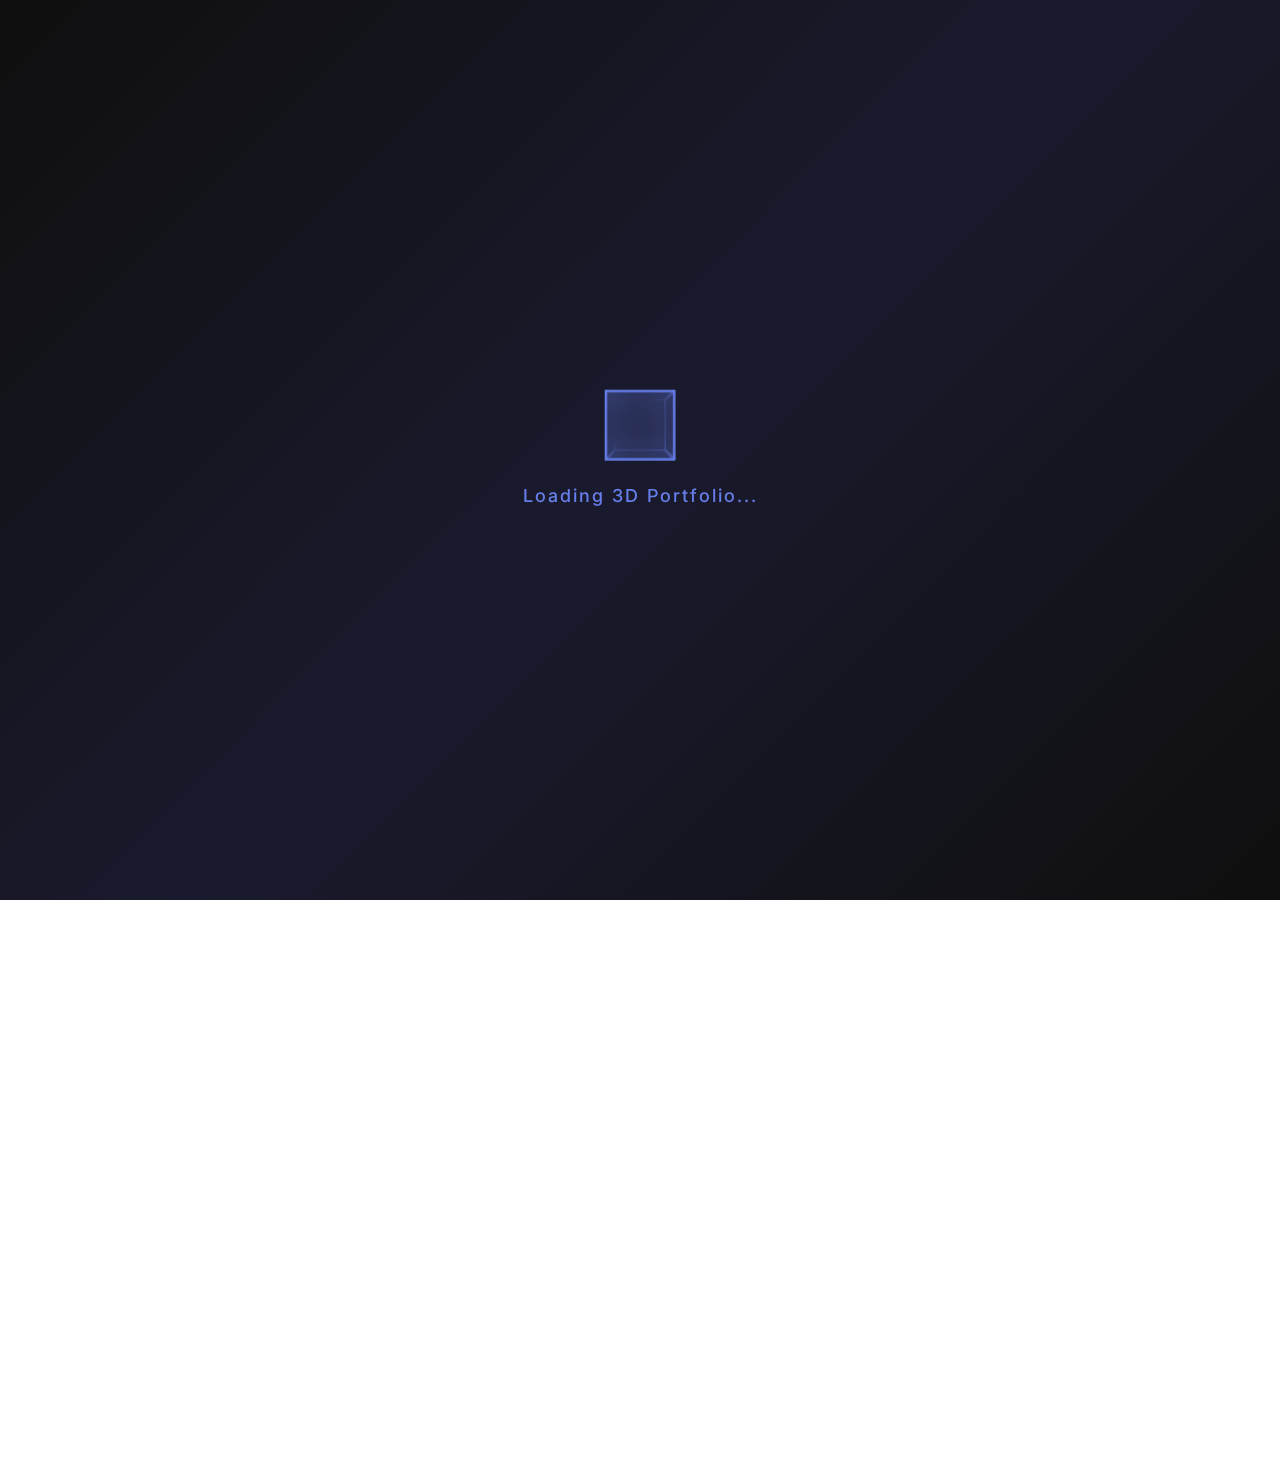
<file: index.html>
<!DOCTYPE html>
<html lang="en">
<head>
    <meta charset="UTF-8">
    <meta name="viewport" content="width=device-width, initial-scale=1.0">
    <title>monika j</title>
    <meta name="description" content="Interactive 3D Portfolio - Navigate through Projects, Achievements, and About">
    
    <!-- Fonts -->
    <link href="https://fonts.googleapis.com/css2?family=Inter:wght@300;400;500;600;700&display=swap" rel="stylesheet">
    
    <!-- Icons -->
    <link rel="stylesheet" href="https://cdnjs.cloudflare.com/ajax/libs/font-awesome/6.4.0/css/all.min.css">
    
    <!-- CSS -->
    <link rel="stylesheet" href="styles.css">
    
</head>
<body class="homepage">
    <!-- 3D Scene Container -->
    <div class="scene-container">
        <!-- Background 3D Elements -->
        <div class="bg-3d-elements">
            <div class="floating-sphere sphere-1"></div>
            <div class="floating-sphere sphere-2"></div>
            <div class="floating-sphere sphere-3"></div>
            <div class="floating-cube cube-1"></div>
            <div class="floating-cube cube-2"></div>
            <div class="geometric-pattern pattern-1"></div>
            <div class="geometric-pattern pattern-2"></div>
        </div>

        <!-- Navigation Cards Container -->
        <div class="cards-container">
           <h1 class="portfolio-title">
    <span class="title-line">Monika J</span>
    <span class="title-subtitle typing-text" id="typed-subtitle"></span>
</h1>

            
            <div class="navigation-cards">
                <!-- Projects Card -->
                <div class="nav-card projects-card" data-page="portfolio">
                    <div class="card-face card-front">
                        <div class="card-icon">
                            <i class="fas fa-cube"></i>
                        </div>
                        <h3 class="card-title">Projects</h3>
                        <p class="card-description">Explore my projects and creative works</p>
                        <div class="card-glow"></div>
                    </div>
                    <div class="card-face card-back">
                        <div class="card-preview">
                            <div class="preview-item"></div>
                            <div class="preview-item"></div>
                            <div class="preview-item"></div>
                        </div>
                        <span class="click-text">Click to Enter</span>
                    </div>
                </div>

                <!-- Achievements Card -->
                <div class="nav-card achievements-card" data-page="skills">
                    <div class="card-face card-front">
                        <div class="card-icon">
                            <i class="fas fa-trophy"></i>
                        </div>
                        <h3 class="card-title">Skills</h3>
                        <p class="card-description">Skills, experience and milestones</p>
                        <div class="card-glow"></div>
                    </div>
                    <div class="card-face card-back">
                        <div class="achievement-bars">
                            <div class="skill-bar"></div>
                            <div class="skill-bar"></div>
                            <div class="skill-bar"></div>
                        </div>
                        <span class="click-text">Click to Enter</span>
                    </div>
                </div>

                <!-- About Card -->
                <div class="nav-card about-card" data-page="about">
                    <div class="card-face card-front">
                        <div class="card-icon">
                            <i class="fas fa-user"></i>
                        </div>
                        <h3 class="card-title">About</h3>
                        <p class="card-description">Learn more about my journey and passion</p>
                        <div class="card-glow"></div>
                    </div>
                    <div class="card-face card-back">
                        <div class="profile-preview">
                            <div class="avatar-placeholder"></div>
                            <div class="info-lines">
                                <div class="info-line"></div>
                                <div class="info-line"></div>
                            </div>
                        </div>
                        <span class="click-text">Click to Enter</span>
                    </div>
                </div>

                <!-- Contact Card -->
                <div class="nav-card contact-card" data-page="contact">
                    <div class="card-face card-front">
                        <div class="card-icon">
                            <i class="fas fa-envelope"></i>
                        </div>
                        <h3 class="card-title">Connect</h3>
                        <p class="card-description">Let's collaborate on your next project</p>
                        <div class="card-glow"></div>
                    </div>
                    <div class="card-face card-back">
                        <div class="contact-preview">
                            <div class="contact-icon-small">
                                <i class="fas fa-paper-plane"></i>
                            </div>
                            <div class="contact-lines">
                                <div class="contact-line"></div>
                                <div class="contact-line"></div>
                            </div>
                        </div>
                        <span class="click-text">Click to Enter</span>
                    </div>
                </div>
               <!-- Resume Card -->
<div class="nav-card resume-card" data-page="resume">
  <div class="card-face card-front">
    <div class="card-icon">
      <i class="fas fa-file-alt"></i>
    </div>
    <h3 class="card-title">Resume</h3>
    <p class="card-description">View my professional experience and achievements</p>
    <div class="card-glow"></div>
  </div>
  <div class="card-face card-back">
    <div class="profile-preview">
      <div class="avatar-placeholder"></div>
      <div class="info-lines">
        <div class="info-line"></div>
        <div class="info-line"></div>
      </div>
    </div>
    <span class="click-text">Click to View</span>
  </div>
</div>

<!-- Education Card -->
<div class="nav-card education-card" data-page="education">
  <div class="card-face card-front">
    <div class="card-icon">
      <i class="fas fa-graduation-cap"></i>
    </div>
    <h3 class="card-title">Education</h3>
    <p class="card-description">Discover my academic background and qualifications</p>
    <div class="card-glow"></div>
  </div>
  <div class="card-face card-back">
    <div class="profile-preview">
      <div class="avatar-placeholder"></div>
      <div class="info-lines">
        <div class="info-line"></div>
        <div class="info-line"></div>
      </div>
    </div>
    <span class="click-text">Click to Explore</span>
  </div>
</div>

            </div>

            <!-- Interactive Instructions -->
            
        </div>

        

            
        </div>

        <!-- Ambient Particles -->
        <div class="particles-container">
            <div class="particle"></div>
            <div class="particle"></div>
            <div class="particle"></div>
            <div class="particle"></div>
            <div class="particle"></div>
            <div class="particle"></div>
            <div class="particle"></div>
            <div class="particle"></div>
        </div>
    </div>

    <!-- Loading Screen -->
    <div class="loading-screen">
        <div class="loader-3d">
            <div class="loader-cube">
                <div class="face front"></div>
                <div class="face back"></div>
                <div class="face right"></div>
                <div class="face left"></div>
                <div class="face top"></div>
                <div class="face bottom"></div>
            </div>
        </div>
        <p class="loading-text">Loading 3D Portfolio...</p>
    </div>
<!-- Footer Section -->
<footer class="footer">
  <div class="footer-bottom">
    <p>© 2025 Monika | All Rights Reserved.</p>
  </div>
</footer>

    <!-- JavaScript -->
    <script src="script.js"></script>
</body>
</html>
</file>
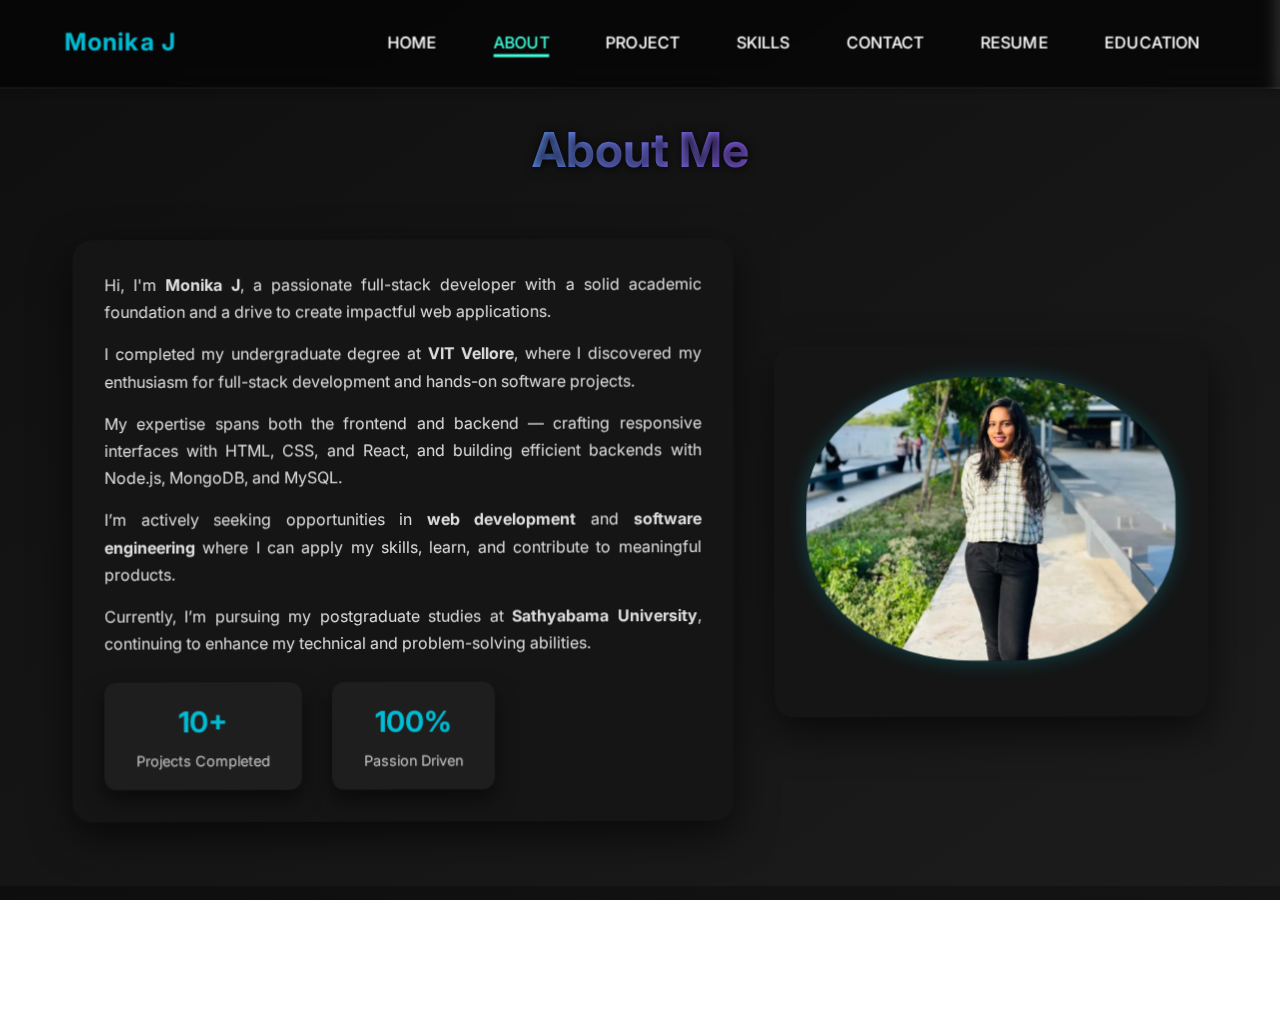
<file: about.html>
<!DOCTYPE html>
<html lang="en">
<head>
    <meta charset="UTF-8">
    <meta name="viewport" content="width=device-width, initial-scale=1.0">
    <title>Monika j</title>
    <meta name="description" content="Learn more about Alex Rivera, a passionate 3D designer and digital artist">
    
    <!-- Fonts -->
    <link href="https://fonts.googleapis.com/css2?family=Inter:wght@300;400;500;600;700&display=swap" rel="stylesheet">
    
    <!-- Icons -->
    <link rel="stylesheet" href="https://cdnjs.cloudflare.com/ajax/libs/font-awesome/6.4.0/css/all.min.css">
    
    <!-- CSS -->
    <link rel="stylesheet" href="styles.css">
</head>
<body>
     <!-- Navigation -->
    <nav class="navbar" id="navbar">
        
        <div class="nav-container">
            <a href="index.html" class="nav-logo">Monika J </a>
            <div class="nav-logo">
                <span class="logo-text"></span>
            </div>
            <ul class="nav-menu" id="nav-menu">
                <li class="nav-item">
                    <a href="index.html" class="nav-link">Home</a>
                </li>
                <li class="nav-item">
                    <a href="about.html" class="nav-link active">About</a>
                </li>
                <li class="nav-item">
                    <a href="portfolio.html" class="nav-link">project</a>
                </li>
                <li class="nav-item">
                    <a href="skills.html" class="nav-link">Skills</a>
                </li>
                <li class="nav-item">
                    <a href="contact.html" class="nav-link ">Contact</a>
                </li>
                <li class="nav-item">
                    <a href="resume.html" class="nav-link">Resume</a>
                </li>
                <li class="nav-item">
                    <a href="education.html" class="nav-link">Education</a>
                </li>
            </ul>
            <div class="hamburger" id="hamburger">
                <span class="bar"></span>
                <span class="bar"></span>
                <span class="bar"></span>
            </div>
        </div>
    </nav>

<section id="about" class="about" style="padding-top: 120px;">
  <div class="container">
    <div class="section-header">
      <h2 class="section-title">About Me</h2>
      <p class="section-subtitle"></p>
    </div>

    <div class="about-content horizontal-layout">
      <!-- ✅ Text on left -->
      <div class="about-text">
        <p>
          Hi, I'm <strong>Monika J</strong>, a passionate full-stack developer with a solid academic foundation and a drive to create impactful web applications.
        </p>
        <p>
          I completed my undergraduate degree at <strong>VIT Vellore</strong>, where I discovered my enthusiasm for full-stack development and hands-on software projects.
        </p>
        <p>
          My expertise spans both the frontend and backend — crafting responsive interfaces with HTML, CSS, and React, and building efficient backends with Node.js, MongoDB, and MySQL.
        </p>
        <p>
          I’m actively seeking opportunities in <strong>web development</strong> and <strong>software engineering</strong> where I can apply my skills, learn, and contribute to meaningful products.
        </p>
        <p>
          Currently, I’m pursuing my postgraduate studies at <strong>Sathyabama University</strong>, continuing to enhance my technical and problem-solving abilities.
        </p>

        <div class="about-stats">
          <div class="stat-item">
            <span class="stat-number">10+</span>
            <span class="stat-label">Projects Completed</span>
          </div>
          <div class="stat-item">
            <span class="stat-number">100%</span>
            <span class="stat-label">Passion Driven</span>
          </div>
        </div>
      </div>

      <!-- ✅ Image on right -->
      <div class="about-image">
        <img src="my_img.jpg" alt="Monika J - Full Stack Developer" class="about-img circle-img">
      </div>
    </div>
  </div>
</section>



   <footer class="footer">
  <div class="footer-bottom">
    <p>© 2025 Monika | All Rights Reserved.</p>
  </div>
</footer>

    <!-- JavaScript -->
    <script src="script.js"></script>
</body>
</html>
</file>
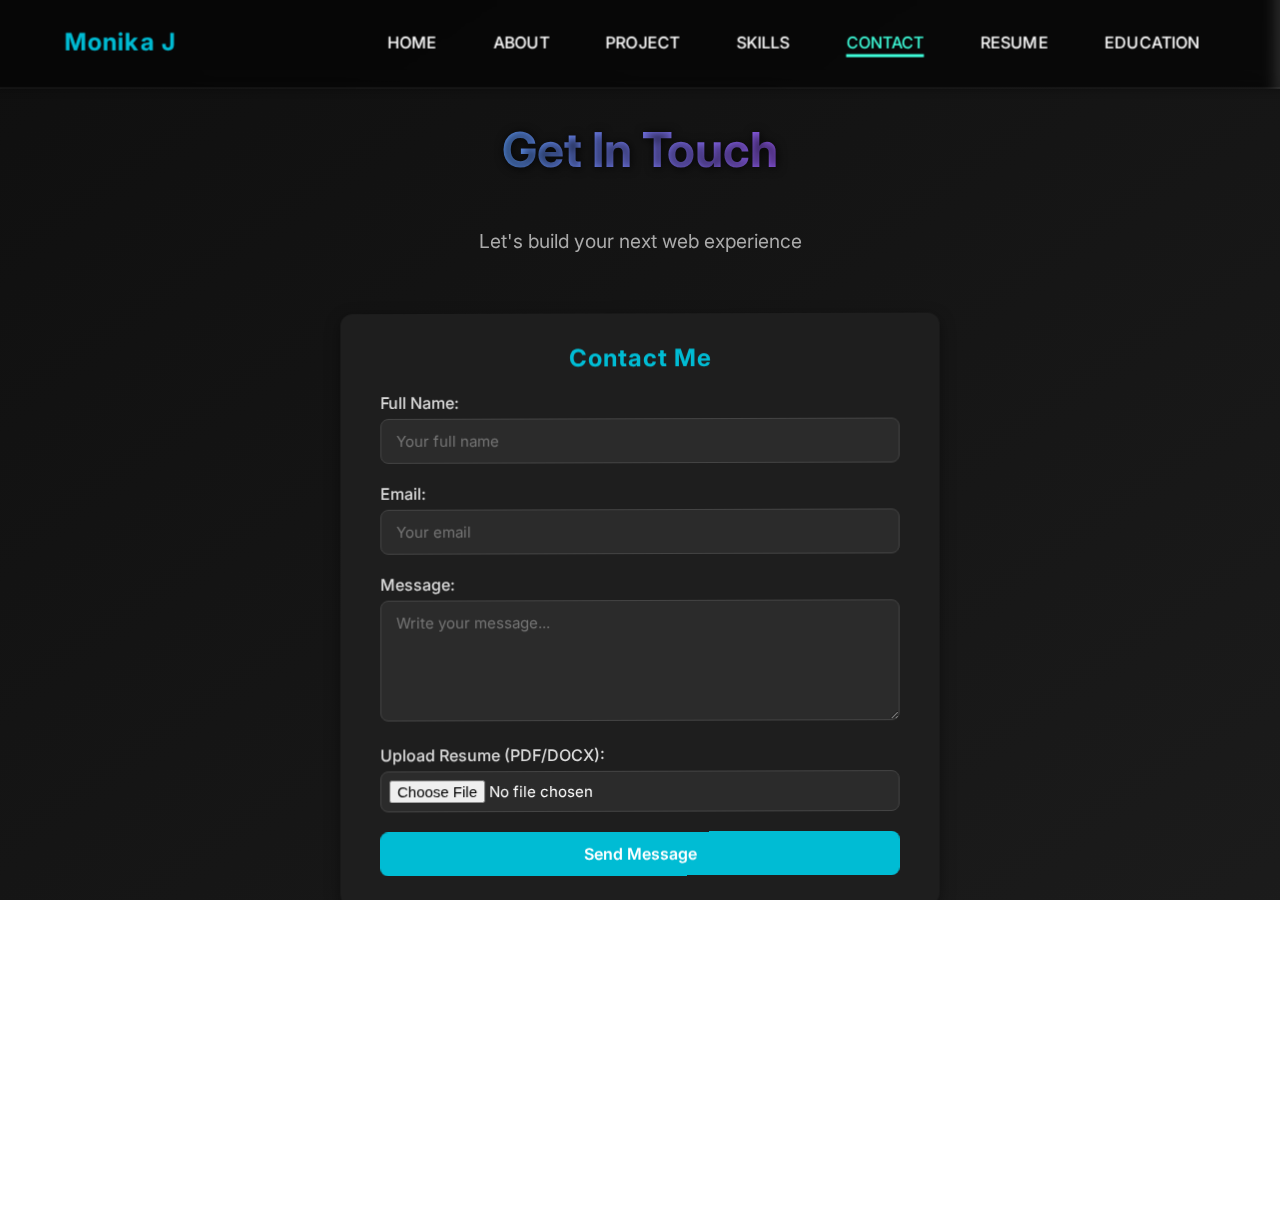
<file: contact.html>
<!DOCTYPE html>
<html lang="en">
<head>
    <meta charset="UTF-8">
    <meta name="viewport" content="width=device-width, initial-scale=1.0">
    <title>Monika j</title>
    <meta name="description" content="Get in touch with Alex Rivera for 3D design projects and collaborations">
    
    <!-- Fonts -->
    <link href="https://fonts.googleapis.com/css2?family=Inter:wght@300;400;500;600;700&display=swap" rel="stylesheet">
    
    <!-- Icons -->
    <link rel="stylesheet" href="https://cdnjs.cloudflare.com/ajax/libs/font-awesome/6.4.0/css/all.min.css">
    
    <!-- CSS -->
    <link rel="stylesheet" href="styles.css">
</head>
<body>
    <!-- Navigation -->
    <nav class="navbar" id="navbar">
        
        <div class="nav-container">
            <a href="index.html" class="nav-logo">Monika J </a>
            <div class="nav-logo">
                <span class="logo-text"></span>
            </div>
            <ul class="nav-menu" id="nav-menu">
                <li class="nav-item">
                    <a href="index.html" class="nav-link">Home</a>
                </li>
                <li class="nav-item">
                    <a href="about.html" class="nav-link">About</a>
                </li>
                <li class="nav-item">
                    <a href="portfolio.html" class="nav-link">project</a>
                </li>
                <li class="nav-item">
                    <a href="skills.html" class="nav-link">Skills</a>
                </li>
                <li class="nav-item">
                    <a href="contact.html" class="nav-link active">Contact</a>
                </li>
                <li class="nav-item">
                    <a href="resume.html" class="nav-link">Resume</a>
                </li>
                <li class="nav-item">
                    <a href="education.html" class="nav-link">Education</a>
                </li>
            </ul>
            <div class="hamburger" id="hamburger">
                <span class="bar"></span>
                <span class="bar"></span>
                <span class="bar"></span>
            </div>
        </div>
    </nav>
    <section id="contact" class="contact" style="padding-top: 120px;">
    <div class="container">
        <div class="section-header">
            <h2 class="section-title">Get In Touch</h2>
            <p class="section-subtitle">Let's build your next web experience</p>
        </div>
<section class="contact-form">
    <h2>Contact Me</h2>
    <form action="save_contact.php" method="POST" enctype="multipart/form-data">
      <label for="name">Full Name:</label>
      <input type="text" id="name" name="name" placeholder="Your full name" required>

      <label for="email">Email:</label>
      <input type="email" id="email" name="email" placeholder="Your email" required>

      <label for="message">Message:</label>
      <textarea id="message" name="message" rows="5" placeholder="Write your message..." required></textarea>

      <label for="resume">Upload Resume (PDF/DOCX):</label>
      <input type="file" id="resume" name="resume" accept=".pdf,.doc,.docx" required>

      <button type="submit">Send Message</button>
    </form>
  </section>
    <!-- Contact Section -->

        
    </div>
</section>


    <!-- Footer -->
    <footer class="footer">
        <div class="container">
            <div class="social-links">
    <a href="https://www.linkedin.com/in/monika-jaganathan-6638b1375" class="social-link" target="_blank">
        <i class="fab fa-linkedin"></i>
    </a>
    <a href="https://github.com/monigov" class="social-link" target="_blank">
        <i class="fab fa-github"></i>
    </a>
    <a href="https://www.instagram.com/monikaj" class="social-link" target="_blank">
        <i class="fab fa-instagram"></i>
    </a>
     <a href="mailto:monikagov567@gmail.com" class="social-link" target="_blank" title="Gmail">
        <i class="fa-solid fa-envelope"></i>
      </a>
</div>

 
        </div>
         <div class="footer-bottom">
    <p>© 2025 Monika | All Rights Reserved.</p>
  </div>
    </footer>

    <!-- JavaScript -->
    <script src="script.js"></script>
</body>
</html>
</file>
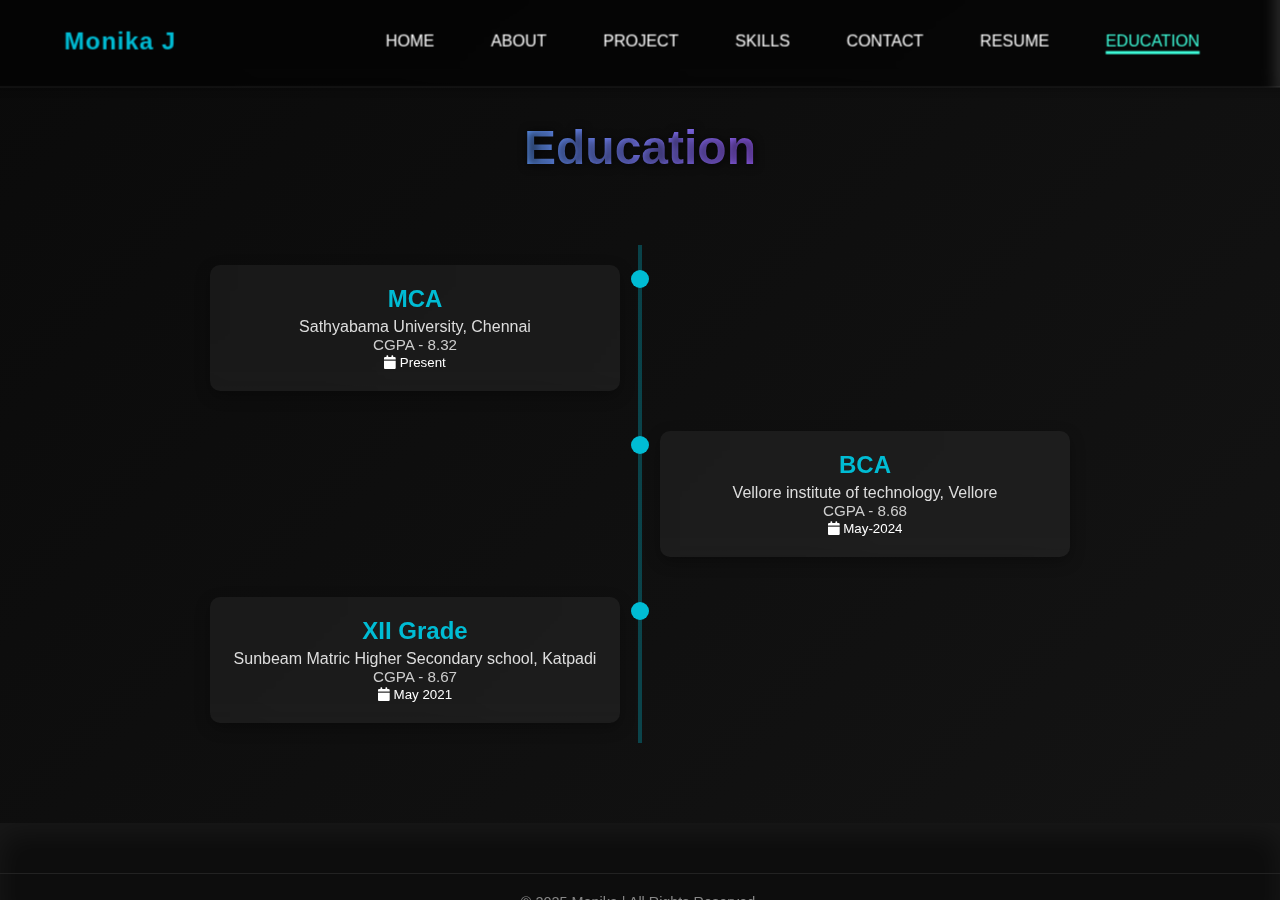
<file: education.html>
<!DOCTYPE html>
<html lang="en">
<head>
  <meta charset="UTF-8" />
  <meta name="viewport" content="width=device-width, initial-scale=1.0" />
  <title>Education | Alex Rivera</title>

  <!-- Global Styles -->
  <link rel="stylesheet" href="styles.css">
  <link rel="stylesheet" href="https://cdnjs.cloudflare.com/ajax/libs/font-awesome/6.5.0/css/all.min.css" />
</head>

<body>

   <!-- Navigation -->
    <nav class="navbar" id="navbar">
        
        <div class="nav-container">
            <a href="index.html" class="nav-logo">Monika J </a>
            <div class="nav-logo">
                <span class="logo-text"></span>
            </div>
            <ul class="nav-menu" id="nav-menu">
                <li class="nav-item">
                    <a href="index.html" class="nav-link">Home</a>
                </li>
                <li class="nav-item">
                    <a href="about.html" class="nav-link">About</a>
                </li>
                <li class="nav-item">
                    <a href="portfolio.html" class="nav-link">project</a>
                </li>
                <li class="nav-item">
                    <a href="skills.html" class="nav-link">Skills</a>
                </li>
                <li class="nav-item">
                    <a href="contact.html" class="nav-link ">Contact</a>
                </li>
                <li class="nav-item">
                    <a href="resume.html" class="nav-link">Resume</a>
                </li>
                <li class="nav-item">
                    <a href="education.html" class="nav-link active">Education</a>
                </li>
            </ul>
            <div class="hamburger" id="hamburger">
                <span class="bar"></span>
                <span class="bar"></span>
                <span class="bar"></span>
            </div>
        </div>
    </nav>

  <!-- ✅ Education Section -->
  <section id="education" class="education-section">
    <h1 class="section-title">Education</h1>

    <div class="timeline">
      <ul>
        <li>
          <div class="content">
            <h2>MCA</h2>
            <h4>Sathyabama University, Chennai</h4>
            <p>CGPA - 8.32</p>
            <small><i class="fas fa-calendar"></i> Present</small>
          </div>
        </li>
        <li>
          <div class="content">
            <h2>BCA</h2>
            <h4>Vellore institute of technology, Vellore</h4>
            <p>CGPA - 8.68</p>
            <small><i class="fas fa-calendar"></i> May-2024</small>
          </div>
        </li>
        <li>
          <div class="content">
            <h2>XII Grade</h2>
            <h4>Sunbeam Matric Higher Secondary school, Katpadi</h4>
            <p>CGPA - 8.67</p>
            <small><i class="fas fa-calendar"></i> May 2021</small>
          </div>
        </li>
      </ul>
    </div>
  </section>
<footer class="footer">
  <div class="footer-bottom">
    <p>© 2025 Monika | All Rights Reserved.</p>
  </div>
</footer>
</body>
</html>
</file>
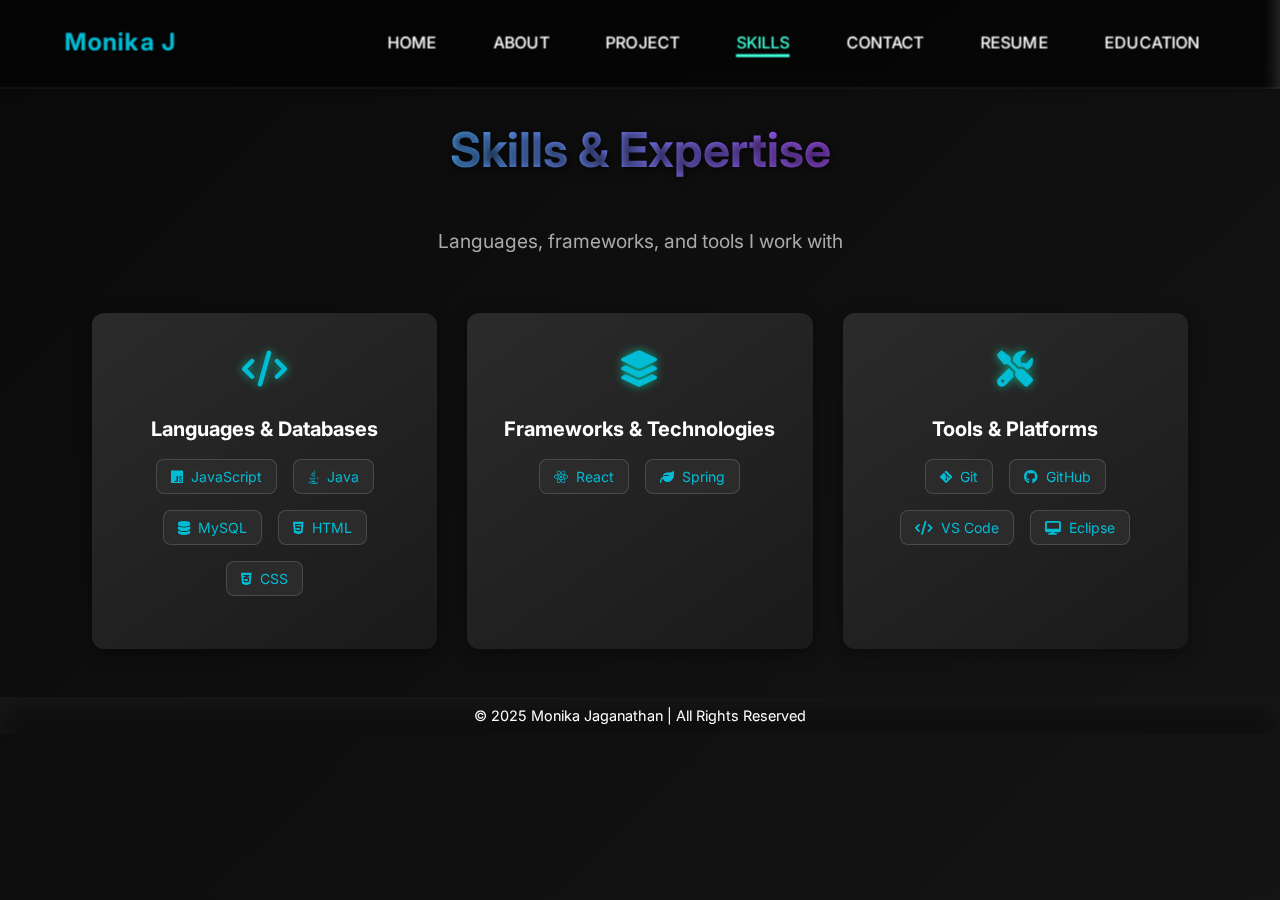
<file: skills.html>
<!DOCTYPE html>
<html lang="en">
<head>
    <meta charset="UTF-8">
    <meta name="viewport" content="width=device-width, initial-scale=1.0">
    <title>Monika J | Skills & Expertise</title>
    <meta name="description" content="Explore Monika Jaganathan's skills in programming languages, frameworks, and development tools.">
    
    <!-- Fonts -->
    <link href="https://fonts.googleapis.com/css2?family=Inter:wght@300;400;500;600;700&display=swap" rel="stylesheet">
    
    <!-- Icons -->
    <link rel="stylesheet" href="https://cdnjs.cloudflare.com/ajax/libs/font-awesome/6.6.0/css/all.min.css">
    
    <!-- CSS -->
    <link rel="stylesheet" href="styles.css">
</head>
<body>
    <!-- Navigation -->
    <nav class="navbar" id="navbar">
        <div class="nav-container">
            <a href="index.html" class="nav-logo">Monika J</a>
            <ul class="nav-menu" id="nav-menu">
                <li class="nav-item"><a href="index.html" class="nav-link">Home</a></li>
                <li class="nav-item"><a href="about.html" class="nav-link">About</a></li>
                <li class="nav-item"><a href="portfolio.html" class="nav-link">Project</a></li>
                <li class="nav-item"><a href="skills.html" class="nav-link active">Skills</a></li>
                <li class="nav-item"><a href="contact.html" class="nav-link">Contact</a></li>
                <li class="nav-item"><a href="resume.html" class="nav-link">Resume</a></li>
                <li class="nav-item"><a href="education.html" class="nav-link">Education</a></li>
            </ul>
            <div class="hamburger" id="hamburger">
                <span class="bar"></span>
                <span class="bar"></span>
                <span class="bar"></span>
            </div>
        </div>
    </nav>

    <!-- Skills Section -->
    <section id="skills" class="skills" style="padding-top: 120px;">
        <div class="container">
            <div class="section-header">
                <h2 class="section-title">Skills & Expertise</h2>
                <p class="section-subtitle">Languages, frameworks, and tools I work with</p>
            </div>

            <div class="skills-grid">
                <!-- Languages & Databases -->
                <div class="skill-card">
                    <div class="skill-icon"><i class="fa-solid fa-code"></i></div>
                    <h3 class="skill-title">Languages & Databases</h3>
                    <div class="skill-tools">
                        <span class="tool"><i class="fa-brands fa-js"></i> JavaScript</span>
                        <span class="tool"><i class="fa-brands fa-java"></i> Java</span>
                        <span class="tool"><i class="fa-solid fa-database"></i> MySQL</span>
                        <span class="tool"><i class="fa-brands fa-html5"></i> HTML</span>
                        <span class="tool"><i class="fa-brands fa-css3-alt"></i> CSS</span>
                    </div>
                </div>

                <!-- Frameworks & Technologies -->
                <div class="skill-card">
                    <div class="skill-icon"><i class="fa-solid fa-layer-group"></i></div>
                    <h3 class="skill-title">Frameworks & Technologies</h3>
                    <div class="skill-tools">
                        <span class="tool"><i class="fa-brands fa-react"></i> React</span>
                        <span class="tool"><i class="fa-solid fa-leaf"></i> Spring</span>
                    </div>
                </div>

                <!-- Tools & Platforms -->
                <div class="skill-card">
                    <div class="skill-icon"><i class="fa-solid fa-screwdriver-wrench"></i></div>
                    <h3 class="skill-title">Tools & Platforms</h3>
                    <div class="skill-tools">
                        <span class="tool"><i class="fa-brands fa-git-alt"></i> Git</span>
                        <span class="tool"><i class="fa-brands fa-github"></i> GitHub</span>
                        <span class="tool"><i class="fa-solid fa-code"></i> VS Code</span>
                        <span class="tool"><i class="fa-solid fa-desktop"></i> Eclipse</span>
                    </div>
                </div>
            </div>
        </div>
    </section>

    <!-- Footer -->
    <footer class="footer">
        <div class="container">
            
            <p class="footer-copy">© 2025 Monika Jaganathan | All Rights Reserved</p>
        </div>
    </footer>

    <!-- JavaScript -->
    <script src="script.js"></script>
</body>
</html>
</file>
<file: styles.css>
/* Base Styles */
body {
  margin: 0;
  font-family: 'Inter', sans-serif;
}

.navbar {
  width: 100%;
  padding: 1rem 2rem;
  display: flex;
  justify-content: center;
  align-items: center;
}

.nav-container {
  display: flex;
  align-items: center;
  justify-content: space-between;
  width: 100%;
  max-width: 1200px;
}

.nav-logo {
  font-size: 1.5rem;
  font-weight: bold;
}



.nav-link {
  text-decoration: none;
  color: #000;
  font-weight: 500;
}

/* Hamburger menu (mobile only) */
.hamburger {
  display: none;
  flex-direction: column;
  gap: 5px;
  cursor: pointer;
}

.bar {
  width: 25px;
  height: 3px;
  background-color: #000;
}

/* Mobile View */
@media (max-width: 768px) {
  .hamburger {
    display: flex;
  }




  .nav-container {
    flex-direction: row;
    justify-content: space-between;
  }
}
/* Reset and Base Styles */
* {
    margin: 0;
    padding: 0;
    box-sizing: border-box;
}

html, body {
    height: 100%;
    overflow-x: hidden;
    overflow-y: auto;
}

body {
    font-family: 'Inter', sans-serif;
    background: linear-gradient(135deg, #0f0f0f 0%, #1a1a2e 25%, #16213e 50%, #0f3460 75%, #0f0f0f 100%);
    color: #ffffff;
    perspective: 1000px;
}

/* Loading Screen */
.loading-screen {
    position: fixed;
    top: 0;
    left: 0;
    width: 100%;
    height: 100%;
    background: linear-gradient(135deg, #0f0f0f 0%, #1a1a2e 50%, #0f0f0f 100%);
    display: flex;
    flex-direction: column;
    justify-content: center;
    align-items: center;
    z-index: 9999;
    transition: opacity 0.8s ease;
}

.loading-screen.hidden {
    opacity: 0;
    pointer-events: none;
}

.loader-3d {
    perspective: 200px;
    margin-bottom: 30px;
}

.loader-cube {
    position: relative;
    width: 60px;
    height: 60px;
    transform-style: preserve-3d;
    animation: rotateCube 2s infinite linear;
}

.face {
    position: absolute;
    width: 60px;
    height: 60px;
    border: 2px solid #667eea;
    background: rgba(102, 126, 234, 0.1);
    backdrop-filter: blur(10px);
}

.front { transform: rotateY(0deg) translateZ(30px); }
.back { transform: rotateY(180deg) translateZ(30px); }
.right { transform: rotateY(90deg) translateZ(30px); }
.left { transform: rotateY(-90deg) translateZ(30px); }
.top { transform: rotateX(90deg) translateZ(30px); }
.bottom { transform: rotateX(-90deg) translateZ(30px); }

.loading-text {
    font-size: 18px;
    color: #667eea;
    font-weight: 500;
    letter-spacing: 2px;
}

/* Scene Container */
.scene-container {
    position: relative;
    width: 100%;
    min-height: 100vh;
    transform-style: preserve-3d;
}

/* Background 3D Elements */
.bg-3d-elements {
    position: absolute;
    top: 0;
    left: 0;
    width: 100%;
    height: 100%;
    pointer-events: none;
    z-index: 1;
}

.floating-sphere {
    position: absolute;
    border-radius: 50%;
    background: linear-gradient(135deg, rgba(102, 126, 234, 0.3), rgba(118, 75, 162, 0.3));
    backdrop-filter: blur(20px);
    animation: floatSphere 8s ease-in-out infinite;
}

.sphere-1 {
    width: 120px;
    height: 120px;
    top: 20%;
    left: 10%;
    animation-delay: 0s;
}

.sphere-2 {
    width: 80px;
    height: 80px;
    top: 60%;
    right: 15%;
    animation-delay: 2s;
}

.sphere-3 {
    width: 60px;
    height: 60px;
    top: 80%;
    left: 70%;
    animation-delay: 4s;
}

.floating-cube {
    position: absolute;
    background: linear-gradient(45deg, rgba(240, 147, 251, 0.2), rgba(245, 101, 101, 0.2));
    backdrop-filter: blur(15px);
    transform-style: preserve-3d;
    animation: floatCube 10s ease-in-out infinite;
}

.cube-1 {
    width: 80px;
    height: 80px;
    top: 30%;
    right: 20%;
    animation-delay: 1s;
}

.cube-2 {
    width: 50px;
    height: 50px;
    top: 70%;
    left: 20%;
    animation-delay: 3s;
}

.geometric-pattern {
    position: absolute;
    opacity: 0.1;
    background: linear-gradient(45deg, #667eea, #764ba2);
    clip-path: polygon(50% 0%, 0% 100%, 100% 100%);
    animation: rotatePattern 15s linear infinite;
}

.pattern-1 {
    width: 100px;
    height: 100px;
    top: 10%;
    right: 30%;
    animation-delay: 0s;
}

.pattern-2 {
    width: 150px;
    height: 150px;
    bottom: 20%;
    left: 10%;
    animation-delay: 5s;
}

/* Cards Container */
.cards-container {
    position: relative;
    z-index: 10;
    display: flex;
    flex-direction: column;
    justify-content: center;
    align-items: center;
    min-height: 100vh;
    padding: 20px;
}

/* Portfolio Title */
.portfolio-title {
    text-align: center;
    margin-bottom: 60px;
    transform: translateZ(50px);
}

.title-line {
    display: block;
    font-size: 48px;
    font-weight: 700;
    background: linear-gradient(135deg, #667eea 0%, #764ba2 50%, #f093fb 100%);
    -webkit-background-clip: text;
    -webkit-text-fill-color: transparent;
    background-clip: text;
    margin-bottom: 10px;
    animation: titleGlow 3s ease-in-out infinite alternate;
}

.title-subtitle {
    display: block;
    font-size: 20px;
    font-weight: 400;
    color: rgba(255, 255, 255, 0.8);
    letter-spacing: 2px;
}

/* Navigation Cards */
.navigation-cards {
    display: grid;
    grid-template-columns: repeat(2, 1fr);
    gap: 40px;
    max-width: 800px;
    width: 100%;
    perspective: 1000px;
}

.nav-card {
    position: relative;
    width: 280px;
    height: 350px;
    transform-style: preserve-3d;
    transition: all 0.6s cubic-bezier(0.25, 0.46, 0.45, 0.94);
    cursor: pointer;
    margin: 0 auto;
}

.nav-card:hover {
    transform: rotateY(180deg) translateZ(20px);
}

.card-face {
    position: absolute;
    width: 100%;
    height: 100%;
    border-radius: 20px;
    padding: 30px;
    display: flex;
    flex-direction: column;
    justify-content: center;
    align-items: center;
    text-align: center;
    backface-visibility: hidden;
    border: 1px solid rgba(255, 255, 255, 0.1);
    backdrop-filter: blur(20px);
}

.card-front {
    background: linear-gradient(135deg, rgba(102, 126, 234, 0.1) 0%, rgba(118, 75, 162, 0.1) 100%);
    box-shadow: 0 25px 60px rgba(0, 0, 0, 0.3);
}

.card-back {
    background: linear-gradient(135deg, rgba(240, 147, 251, 0.1) 0%, rgba(245, 101, 101, 0.1) 100%);
    transform: rotateY(180deg);
    box-shadow: 0 25px 60px rgba(0, 0, 0, 0.3);
}

.card-icon {
    font-size: 48px;
    margin-bottom: 20px;
    background: linear-gradient(135deg, #667eea, #764ba2);
    -webkit-background-clip: text;
    -webkit-text-fill-color: transparent;
    background-clip: text;
    position: relative;
}

.card-title {
  padding-left: 80px;
    font-size: 24px;
    font-weight: 600;
    margin-bottom: 15px;
    color: #ffffff;
}

.card-description {
    font-size: 16px;
    color: rgba(255, 255, 255, 0.7);
    line-height: 1.5;
    margin-bottom: 20px;
}

.card-glow {
    position: absolute;
    top: 0;
    left: 0;
    right: 0;
    bottom: 0;
    border-radius: 20px;
    background: linear-gradient(135deg, rgba(102, 126, 234, 0.2), rgba(118, 75, 162, 0.2));
    opacity: 0;
    transition: opacity 0.3s ease;
    pointer-events: none;
}

.nav-card:hover .card-glow {
    opacity: 1;
}

/* Card Back Content */
.card-preview {
    display: flex;
    gap: 10px;
    margin-bottom: 20px;
}

.preview-item {
    width: 40px;
    height: 40px;
    background: linear-gradient(45deg, rgba(102, 126, 234, 0.3), rgba(118, 75, 162, 0.3));
    border-radius: 8px;
    animation: pulsePreview 2s ease-in-out infinite;
}

.preview-item:nth-child(2) { animation-delay: 0.5s; }
.preview-item:nth-child(3) { animation-delay: 1s; }

.achievement-bars {
    display: flex;
    flex-direction: column;
    gap: 8px;
    margin-bottom: 20px;
    width: 100%;
}

.skill-bar {
    height: 8px;
    background: linear-gradient(90deg, rgba(102, 126, 234, 0.3), rgba(118, 75, 162, 0.3));
    border-radius: 4px;
    position: relative;
    overflow: hidden;
}

.skill-bar::after {
    content: '';
    position: absolute;
    top: 0;
    left: 0;
    height: 100%;
    background: linear-gradient(90deg, #667eea, #764ba2);
    border-radius: 4px;
    animation: fillBar 2s ease-in-out infinite;
}

.skill-bar:nth-child(1)::after { width: 85%; animation-delay: 0s; }
.skill-bar:nth-child(2)::after { width: 90%; animation-delay: 0.3s; }
.skill-bar:nth-child(3)::after { width: 75%; animation-delay: 0.6s; }

.profile-preview {
    display: flex;
    align-items: center;
    gap: 15px;
    margin-bottom: 20px;
}

.avatar-placeholder {
    width: 50px;
    height: 50px;
    border-radius: 50%;
    background: linear-gradient(135deg, rgba(102, 126, 234, 0.5), rgba(118, 75, 162, 0.5));
    animation: avatarGlow 2s ease-in-out infinite;
}

.info-lines {
    display: flex;
    flex-direction: column;
    gap: 8px;
}

.info-line {
    height: 4px;
    background: rgba(255, 255, 255, 0.3);
    border-radius: 2px;
}

.info-line:nth-child(1) { width: 80px; }
.info-line:nth-child(2) { width: 60px; }

.contact-preview {
    display: flex;
    flex-direction: column;
    align-items: center;
    gap: 15px;
    margin-bottom: 20px;
}

.contact-icon-small {
    font-size: 24px;
    color: #667eea;
}

.contact-lines {
    display: flex;
    flex-direction: column;
    gap: 8px;
}

.contact-line {
    height: 3px;
    width: 60px;
    background: rgba(255, 255, 255, 0.3);
    border-radius: 2px;
}

.click-text {
    font-size: 14px;
    color: #667eea;
    font-weight: 500;
    text-transform: uppercase;
    letter-spacing: 1px;
    animation: pulseText 2s ease-in-out infinite;
}

/* Instructions */
.instructions {
    position: absolute;
    bottom: 40px;
    text-align: center;
    color: rgba(255, 255, 255, 0.6);
    font-size: 14px;
}

.mouse-indicator {
    margin-top: 10px;
    font-size: 20px;
    color: #667eea;
    animation: bounce 2s infinite;
}

/* Particles */
.particles-container {
    position: absolute;
    top: 0;
    left: 0;
    width: 100%;
    height: 100%;
    pointer-events: none;
    z-index: 2;
}

.particle {
    position: absolute;
    width: 4px;
    height: 4px;
    background: rgba(102, 126, 234, 0.6);
    border-radius: 50%;
    animation: floatParticle 6s ease-in-out infinite;
}

.particle:nth-child(1) { top: 20%; left: 15%; animation-delay: 0s; }
.particle:nth-child(2) { top: 40%; right: 25%; animation-delay: 1s; }
.particle:nth-child(3) { bottom: 30%; left: 25%; animation-delay: 2s; }
.particle:nth-child(4) { top: 60%; right: 15%; animation-delay: 3s; }
.particle:nth-child(5) { bottom: 20%; right: 30%; animation-delay: 4s; }
.particle:nth-child(6) { top: 30%; left: 30%; animation-delay: 5s; }
.particle:nth-child(7) { bottom: 50%; left: 60%; animation-delay: 1.5s; }
.particle:nth-child(8) { top: 70%; right: 40%; animation-delay: 2.5s; }

/* Card Specific Styles */
.projects-card .card-front {
    background: linear-gradient(135deg, rgba(102, 126, 234, 0.15) 0%, rgba(118, 75, 162, 0.15) 100%);
}

.achievements-card .card-front {
    background: linear-gradient(135deg, rgba(240, 147, 251, 0.15) 0%, rgba(245, 101, 101, 0.15) 100%);
}

.about-card .card-front {
    background: linear-gradient(135deg, rgba(118, 75, 162, 0.15) 0%, rgba(102, 126, 234, 0.15) 100%);
}

.contact-card .card-front {
    background: linear-gradient(135deg, rgba(245, 101, 101, 0.15) 0%, rgba(240, 147, 251, 0.15) 100%);
}

/* Animations */
@keyframes rotateCube {
    0% { transform: rotateX(0deg) rotateY(0deg); }
    100% { transform: rotateX(360deg) rotateY(360deg); }
}

@keyframes floatSphere {
    0%, 100% { transform: translateY(0px) rotateZ(0deg); }
    50% { transform: translateY(-30px) rotateZ(180deg); }
}

@keyframes floatCube {
    0%, 100% { transform: translateY(0px) rotateX(0deg) rotateY(0deg); }
    33% { transform: translateY(-20px) rotateX(120deg) rotateY(120deg); }
    66% { transform: translateY(-10px) rotateX(240deg) rotateY(240deg); }
}

@keyframes rotatePattern {
    0% { transform: rotate(0deg); }
    100% { transform: rotate(360deg); }
}

@keyframes titleGlow {
    0% { text-shadow: 0 0 20px rgba(102, 126, 234, 0.5); }
    100% { text-shadow: 0 0 40px rgba(102, 126, 234, 0.8), 0 0 60px rgba(118, 75, 162, 0.6); }
}

@keyframes pulsePreview {
    0%, 100% { opacity: 0.5; transform: scale(1); }
    50% { opacity: 1; transform: scale(1.1); }
}

@keyframes fillBar {
    0% { transform: translateX(-100%); }
    50% { transform: translateX(0%); }
    100% { transform: translateX(-100%); }
}

@keyframes avatarGlow {
    0%, 100% { box-shadow: 0 0 20px rgba(102, 126, 234, 0.5); }
    50% { box-shadow: 0 0 40px rgba(102, 126, 234, 0.8); }
}

@keyframes pulseText {
    0%, 100% { opacity: 0.7; }
    50% { opacity: 1; }
}

@keyframes bounce {
    0%, 20%, 50%, 80%, 100% { transform: translateY(0); }
    40% { transform: translateY(-10px); }
    60% { transform: translateY(-5px); }
}

@keyframes floatParticle {
    0%, 100% { transform: translateY(0px); opacity: 0.3; }
    50% { transform: translateY(-20px); opacity: 1; }
}

/* Navigation Bar Styles for Other Pages */
.navbar {
    position: fixed;
    top: 0;
    left: 0;
    width: 100%;
    padding: 1rem 0;
    background: rgba(15, 15, 15, 0.95);
    backdrop-filter: blur(20px);
    border-bottom: 1px solid rgba(255, 255, 255, 0.1);
    z-index: 1000;
    transition: all 0.3s ease;
}

.nav-container {
    max-width: 1200px;
    margin: 0 auto;
    padding: 0 2rem;
    display: flex;
    justify-content: space-between;
    align-items: center;
}

.nav-logo .logo-text {
    font-size: 1.8rem;
    font-weight: 700;
    background: linear-gradient(135deg, #667eea, #764ba2);
    -webkit-background-clip: text;
    -webkit-text-fill-color: transparent;
    background-clip: text;
}



.nav-link {
    color: rgba(255, 255, 255, 0.8);
    text-decoration: none;
    font-weight: 500;
    transition: all 0.3s ease;
    position: relative;
}

.nav-link:hover,
.nav-link.active {
    color: #667eea;
}

.nav-link::after {
    content: '';
    position: absolute;
    bottom: -5px;
    left: 0;
    width: 0;
    height: 2px;
    background: linear-gradient(135deg, #667eea, #764ba2);
    transition: width 0.3s ease;
}

.nav-link:hover::after,
.nav-link.active::after {
    width: 100%;
}

.hamburger {
    display: none;
    flex-direction: column;
    cursor: pointer;
}

.hamburger .bar {
    width: 25px;
    height: 3px;
    background: #667eea;
    margin: 3px 0;
    transition: 0.3s;
    border-radius: 2px;
}

/* Section Styles for Other Pages */
.section-header {
    text-align: center;
    margin-bottom: 3rem;
}

.section-title {
    font-size: 2.5rem;
    font-weight: 700;
    background: linear-gradient(135deg, #667eea, #764ba2);
    -webkit-background-clip: text;
    -webkit-text-fill-color: transparent;
    background-clip: text;
    margin-bottom: 1rem;
}

.section-subtitle {
    font-size: 1.2rem;
    color: rgba(255, 255, 255, 0.7);
}

.container {
    max-width: 1200px;
    margin: 0 auto;
    padding: 0 2rem;
}

/* Scroll Content Styles */
.scroll-content {
    position: relative;
    z-index: 5;
    background: linear-gradient(135deg, rgba(15, 15, 15, 0.95) 0%, rgba(26, 26, 46, 0.95) 50%, rgba(15, 15, 15, 0.95) 100%);
    backdrop-filter: blur(20px);
    border-top: 1px solid rgba(255, 255, 255, 0.1);
}

.welcome-section {
    padding: 80px 0;
    text-align: center;
}

.section-text {
    font-size: 1.2rem;
    color: rgba(255, 255, 255, 0.8);
    max-width: 600px;
    margin: 0 auto 60px;
    line-height: 1.6;
}

.feature-highlights {
    display: grid;
    grid-template-columns: repeat(auto-fit, minmax(250px, 1fr));
    gap: 40px;
    margin-top: 60px;
}

.highlight-item {
    padding: 30px;
    background: rgba(102, 126, 234, 0.1);
    border-radius: 15px;
    border: 1px solid rgba(255, 255, 255, 0.1);
    backdrop-filter: blur(10px);
    transition: transform 0.3s ease, box-shadow 0.3s ease;
}

.highlight-item:hover {
    transform: translateY(-10px);
    box-shadow: 0 20px 40px rgba(102, 126, 234, 0.2);
}

.highlight-item i {
    font-size: 3rem;
    color: #667eea;
    margin-bottom: 20px;
}

.highlight-item h3 {
    font-size: 1.5rem;
    color: #ffffff;
    margin-bottom: 15px;
}

.highlight-item p {
    color: rgba(255, 255, 255, 0.7);
    line-height: 1.5;
}

.quick-nav-section {
    padding: 80px 0;
    text-align: center;
}

.quick-nav-grid {
    display: grid;
    grid-template-columns: repeat(auto-fit, minmax(200px, 1fr));
    gap: 30px;
    margin-top: 60px;
}

.quick-nav-item {
    display: flex;
    flex-direction: column;
    align-items: center;
    padding: 40px 20px;
    background: linear-gradient(135deg, rgba(118, 75, 162, 0.1), rgba(102, 126, 234, 0.1));
    border-radius: 15px;
    border: 1px solid rgba(255, 255, 255, 0.1);
    text-decoration: none;
    color: #ffffff;
    transition: all 0.3s ease;
    backdrop-filter: blur(10px);
}

.quick-nav-item:hover {
    transform: translateY(-5px) scale(1.02);
    background: linear-gradient(135deg, rgba(118, 75, 162, 0.2), rgba(102, 126, 234, 0.2));
    box-shadow: 0 15px 30px rgba(102, 126, 234, 0.3);
}

.quick-nav-item i {
    font-size: 2.5rem;
    color: #667eea;
    margin-bottom: 15px;
}

.quick-nav-item span {
    font-size: 1.1rem;
    font-weight: 500;
}

/* Responsive Design */
@media (max-width: 768px) {
    .navigation-cards {
        grid-template-columns: 1fr;
        gap: 30px;
    }
    
    .nav-card {
        width: 250px;
        height: 300px;
    }
    
    .title-line {
        font-size: 36px;
    }
    
    .title-subtitle {
        font-size: 16px;
    }
    
    .card-title {
        font-size: 20px;
    }
    
    .card-description {
        font-size: 14px;
    }

    
    .hamburger {
        display: flex;
    }
    
    .hamburger.active .bar:nth-child(2) {
        opacity: 0;
    }
    
    .hamburger.active .bar:nth-child(1) {
        transform: translateY(8px) rotate(45deg);
    }
    
    .hamburger.active .bar:nth-child(3) {
        transform: translateY(-8px) rotate(-45deg);
    }
}

@media (max-width: 480px) {
    .nav-card {
        width: 220px;
        height: 280px;
    }
    
    .card-face {
        padding: 20px;
    }
    
    .title-line {
        font-size: 28px;
    }
    
    .instructions {
        bottom: 20px;
        font-size: 12px;
    }
    
    .nav-container {
        padding: 0 1rem;
    }
    
    .section-title {
        font-size: 2rem;
    }
}
/* Base Setup */
body {
    background: radial-gradient(ellipse at center, #1e1e1e 0%, #111 100%);
    font-family: 'Inter', sans-serif;
    color: #f5f5f5;
    margin: 0;
    padding: 0;
    perspective: 1000px;
}

/* Section Header */
.section-header {
    text-align: center;
    margin-bottom: 60px;
}

.section-title {
    font-size: 2.5rem;
    color: #ffffff;
    text-shadow: 1px 1px 10px rgba(0,0,0,0.8);
    transform: rotateX(5deg);
}

.section-subtitle {
    font-size: 1.1rem;
    color: #ccc;
}

/* Skill Cards Grid */
.skills-grid {
    display: grid;
    grid-template-columns: repeat(auto-fit, minmax(280px, 1fr));
    gap: 30px;
    padding: 0 20px;
}

/* Skill Card with 3D Effects */
.skill-card {
    background: linear-gradient(145deg, #2b2b2b, #1a1a1a);
    border-radius: 20px;
    padding: 30px;
    box-shadow: 0 20px 40px rgba(0,0,0,0.6);
    transform-style: preserve-3d;
    transition: transform 0.4s ease, box-shadow 0.4s ease;
    position: relative;
    overflow: hidden;
}

.skill-card:hover {
    transform: rotateY(6deg) rotateX(6deg) scale(1.03);
    box-shadow: 0 30px 60px rgba(0, 0, 0, 0.8);
}

/* Skill Icon with 3D Look */
.skill-icon {
    font-size: 2.5rem;
    margin-bottom: 15px;
    color: #00ffc3;
    text-shadow: 0 0 10px rgba(0,255,200,0.6);
}

/* Titles and Descriptions */
.skill-title {
    font-size: 1.5rem;
    margin-bottom: 10px;
    color: #fff;
}

.skill-description {
    font-size: 1rem;
    margin-bottom: 20px;
    color: #ccc;
}

/* Tools Used */
.skill-tools {
    margin-bottom: 20px;
}

.tool {
    display: inline-block;
    background: rgba(255,255,255,0.05);
    border: 1px solid rgba(255,255,255,0.15);
    border-radius: 6px;
    padding: 4px 10px;
    margin: 3px;
    font-size: 0.85rem;
    color: #eee;
    backdrop-filter: blur(2px);
}

/* Progress Bar */
.skill-level {
    margin-top: 10px;
}

.level-bar {
    height: 10px;
    background: rgba(255,255,255,0.1);
    border-radius: 5px;
    overflow: hidden;
    position: relative;
}

.level-fill {
    height: 100%;
    background: linear-gradient(90deg, #00ffc3, #00b3ff);
    border-radius: 5px 0 0 5px;
    width: 0;
    transition: width 1s ease-out;
}

.level-text {
    font-size: 0.85rem;
    color: #aaa;
    margin-top: 5px;
    display: block;
}

/* Animate on Load */
.skill-card .level-fill[data-level] {
    animation: fill-bar 1.2s ease-out forwards;
}

@keyframes fill-bar {
    from {
        width: 0;
    }
    to {
        width: var(--level);
    }
}
/* Root and Reset */
:root {
  --primary: #0ff;
  --secondary: #3f3f3f;
  --accent: #ff00ff;
  --bg-dark: #0b0c10;
  --bg-glass: rgba(255, 255, 255, 0.05);
  --card-radius: 20px;
  --card-shadow: 0 20px 40px rgba(0, 0, 0, 0.6);
  --glass-blur: blur(20px);
  --transition: 0.4s ease;
}

body {
  font-family: 'Inter', sans-serif;
  background: linear-gradient(135deg, #0b0c10 0%, #1f1f1f 100%);
  color: #eee;
  margin: 0;
  padding: 0;
  overflow-x: hidden;
}

/* Navbar */
.navbar {
  background: var(--bg-dark);
  box-shadow: 0 10px 20px rgba(0, 0, 0, 0.8);
  backdrop-filter: var(--glass-blur);
  position: fixed;
  width: 100%;
  z-index: 1000;
}

.nav-link {
  color: #fff;
  font-weight: 500;
  transition: var(--transition);
}
.nav-link:hover, .nav-link.active {
  color: var(--primary);
  transform: scale(1.1);
}

/* Section Titles */
.section-title {
  font-size: 2.8rem;
  text-align: center;
  background: linear-gradient(90deg, #0ff, #f0f);
  -webkit-background-clip: text;
  color: transparent;
  margin-bottom: 0.5rem;
}

.section-subtitle {
  text-align: center;
  font-size: 1.2rem;
  color: #aaa;
  margin-bottom: 3rem;
}

/* Portfolio Cards */
.portfolio-grid {
  display: grid;
  grid-template-columns: repeat(auto-fill, minmax(320px, 1fr));
  gap: 2.5rem;
  padding: 2rem 0;
}

.portfolio-card {
  background: var(--bg-glass);
  border-radius: var(--card-radius);
  box-shadow: var(--card-shadow);
  overflow: hidden;
  transition: transform 0.4s ease, box-shadow 0.4s ease;
  perspective: 1000px;
  transform-style: preserve-3d;
  border: 1px solid rgba(15, 14, 14, 0.1);
}
.portfolio-card:hover {
  transform: translateY(-10px) rotateX(2deg) rotateY(2deg);
  box-shadow: 0 30px 60px rgba(0, 0, 0, 0.9);
}

/* Card Image */
.card-image img {
  width: 100%;
  height: auto;
  display: block;
  transition: transform 0.4s ease;
  object-fit: cover;
}
.portfolio-card:hover .card-image img {
  transform: scale(1.05) rotate(1deg);
}

/* Card Overlay */
.card-overlay {
  position: absolute;
  top: 0; left: 0;
  width: 100%; height: 100%;
  background: rgba(0,0,0,0.6);
  display: flex;
  justify-content: center;
  align-items: center;
  opacity: 0;
  transition: var(--transition);
  backdrop-filter: var(--glass-blur);
}
.portfolio-card:hover .card-overlay {
  opacity: 1;
}

/* Card Actions */
.card-actions {
  display: flex;
  gap: 1rem;
}
.action-btn {
  background: var(--accent);
  border: none;
  border-radius: 50%;
  width: 50px; height: 50px;
  display: flex;
  justify-content: center;
  align-items: center;
  color: white;
  font-size: 1.2rem;
  transition: transform 0.3s ease;
}
.action-btn:hover {
  transform: scale(1.2) rotate(5deg);
}

/* Card Content */
.card-content {
  padding: 1.5rem;
}
.card-title {
  font-size: 1.4rem;
  margin: 0.5rem 0;
}
.card-description {
  font-size: 0.95rem;
  color: #ccc;
}

/* Tags */
.card-tags {
  margin-top: 1rem;
}
.tag {
  display: inline-block;
  background: #333;
  padding: 0.3rem 0.7rem;
  border-radius: 50px;
  font-size: 0.8rem;
  color: #0ff;
  margin-right: 0.5rem;
}

/* Footer */
.footer {
  background: #111;
  color: #777;
  text-align: center;
  padding: 2rem 0;
  margin-top: 3rem;
  font-size: 0.9rem;
}

/* Modal Styling */
.modal {
  background: rgba(0, 0, 0, 0.8);
  backdrop-filter: var(--glass-blur);
}
.modal-content {
  background: #1a1a1a;
  color: #fff;
  border-radius: 16px;
  padding: 2rem;
  box-shadow: 0 20px 50px rgba(0,0,0,0.9);
}

/* Responsive Tweaks */
@media screen and (max-width: 768px) {
  .portfolio-grid {
    grid-template-columns: 1fr;
  }
}
/* --- 3D Design Contact Page Styles --- */

body {
  background: radial-gradient(circle at top, #1c1c1c, #0a0a0a);
  color: #fff;
  font-family: 'Inter', sans-serif;
  margin: 0;
  padding: 0;
  perspective: 1000px;
}

.navbar {
  background: #111;
  box-shadow: 0 10px 30px rgba(0, 0, 0, 0.5);
  padding: 1rem 2rem;
  position: fixed;
  width: 100%;
  z-index: 999;
  transform-style: preserve-3d;
  transform: translateZ(10px);
}

.nav-link {
  color: #bbb;
  margin: 0 1rem;
  font-weight: 500;
  position: relative;
  text-transform: uppercase;
  transition: all 0.3s ease;
}

.nav-link::after {
  content: '';
  position: absolute;
  width: 100%;
  height: 3px;
  background: #3fffdc;
  left: 0;
  bottom: -5px;
  transform: scaleX(0);
  transform-origin: left;
  transition: transform 0.3s ease;
}

.nav-link:hover,
.nav-link.active {
  color: #3fffdc;
  transform: translateZ(10px);
}

.nav-link:hover::after,
.nav-link.active::after {
  transform: scaleX(1);
}

.contact {
  padding: 8rem 2rem 4rem;
  background: linear-gradient(145deg, #0f0f0f, #1c1c1c);
  transform-style: preserve-3d;
}

.section-title {
  font-size: 2.5rem;
  text-align: center;
  color: #3fffdc;
  
  transform: translateZ(20px);
}

.section-subtitle {
  text-align: center;
  font-size: 1.2rem;
  color: #aaa;
  margin-bottom: 3rem;
}

.contact-content {
  display: flex;
  gap: 3rem;
  flex-wrap: wrap;
  justify-content: center;
  align-items: flex-start;
  transform-style: preserve-3d;
}

.contact-info, .contact-form {
  background: #151515;
  padding: 2rem;
  border-radius: 20px;
  box-shadow: 0 15px 40px rgba(0, 0, 0, 0.6);
  transform: rotateX(3deg) rotateY(-3deg);
  transition: transform 0.5s ease;
  flex: 1 1 320px;
}

.contact-info:hover, .contact-form:hover {
  transform: rotateX(0deg) rotateY(0deg) scale(1.02);
}

.contact-item {
  display: flex;
  align-items: center;
  margin-bottom: 1.5rem;
}

.contact-icon {
  font-size: 1.5rem;
  color: #3fffdc;
  margin-right: 1rem;
  filter: drop-shadow(0 0 5px #3fffdc);
}

.contact-details h3 {
  margin: 0 0 0.2rem;
  color: #fff;
}

.contact-details p {
  margin: 0;
  color: #aaa;
}

.social-links {
  display: flex;
  gap: 1rem;
  margin-top: 2rem;
}

.social-link {
  font-size: 1.5rem;
  color: #3fffdc;
  transition: transform 0.3s ease;
  filter: drop-shadow(0 0 5px #3fffdc);
}

.social-link:hover {
  transform: scale(1.2) translateZ(10px);
}

.form-group {
  position: relative;
  margin-bottom: 2rem;
}

.form-group input,
.form-group textarea {
  width: 100%;
  padding: 1rem;
  background: #1a1a1a;
  border: none;
  border-radius: 12px;
  color: #fff;
  box-shadow: inset 0 0 10px #000;
}

.form-group label {
  position: absolute;
  top: -1rem;
  left: 1rem;
  font-size: 0.9rem;
  color: #3fffdc;
  background: #151515;
  padding: 0 0.5rem;
}

.btn-primary {
  background: linear-gradient(145deg, #3fffdc, #26bba4);
  border: none;
  padding: 1rem 2rem;
  font-size: 1rem;
  color: #111;
  font-weight: bold;
  border-radius: 50px;
  box-shadow: 0 10px 20px rgba(63, 255, 220, 0.4);
  cursor: pointer;
  transition: transform 0.3s ease, box-shadow 0.3s ease;
}

.btn-primary:hover {
  transform: translateY(-5px) scale(1.05);
  box-shadow: 0 20px 30px rgba(63, 255, 220, 0.5);
}

.footer {
  padding: 2rem;
  background: #0a0a0a;
  text-align: center;
  font-size: 0.9rem;
  color: #555;
  box-shadow: inset 0 10px 30px rgba(255, 255, 255, 0.05);
}

.footer-content p {
  margin: 0.3rem 0;
}
/* --- 3D Design Contact + About Page Styles --- */

body {
  background: radial-gradient(circle at top, #1c1c1c, #0a0a0a);
  color: #fff;
  font-family: 'Inter', sans-serif;
  margin: 0;
  padding: 0;
  perspective: 1000px;
}

.navbar {
  background: #111;
  box-shadow: 0 10px 30px rgba(0, 0, 0, 0.5);
  padding: 1rem 2rem;
  position: fixed;
  width: 100%;
  z-index: 999;
  transform-style: preserve-3d;
  transform: translateZ(10px);
}

.nav-link {
  color: #bbb;
  margin: 0 1rem;
  font-weight: 500;
  position: relative;
  text-transform: uppercase;
  transition: all 0.3s ease;
}

.nav-link::after {
  content: '';
  position: absolute;
  width: 100%;
  height: 3px;
  background: #3fffdc;
  left: 0;
  bottom: -5px;
  transform: scaleX(0);
  transform-origin: left;
  transition: transform 0.3s ease;
}

.nav-link:hover,
.nav-link.active {
  color: #3fffdc;
  transform: translateZ(10px);
}

.nav-link:hover::after,
.nav-link.active::after {
  transform: scaleX(1);
}

.contact,
.about {
  padding: 8rem 2rem 4rem;
  background: linear-gradient(145deg, #0f0f0f, #1c1c1c);
  transform-style: preserve-3d;
}

.section-title {
  font-size: 2.5rem;
  text-align: center;
  color: #3fffdc;
  
  transform: translateZ(20px);
}

.section-subtitle {
  text-align: center;
  font-size: 1.2rem;
  color: #aaa;
  margin-bottom: 3rem;
}

.contact-content,
.about-content {
  display: flex;
  gap: 3rem;
  flex-wrap: wrap;
  justify-content: center;
  align-items: flex-start;
  transform-style: preserve-3d;
}

.contact-info, .contact-form, .about-text, .about-image {
  background: #151515;
  padding: 2rem;
  border-radius: 20px;
  box-shadow: 0 15px 40px rgba(0, 0, 0, 0.6);
  transform: rotateX(3deg) rotateY(-3deg);
  transition: transform 0.5s ease;
  flex: 1 1 320px;
}

.contact-info:hover, .contact-form:hover, .about-text:hover, .about-image:hover {
  transform: rotateX(0deg) rotateY(0deg) scale(1.02);
}

.contact-item {
  display: flex;
  align-items: center;
  margin-bottom: 1.5rem;
}

.contact-icon {
  font-size: 1.5rem;
  color: #3fffdc;
  margin-right: 1rem;
  filter: drop-shadow(0 0 5px #3fffdc);
}

.contact-details h3 {
  margin: 0 0 0.2rem;
  color: #fff;
}

.contact-details p {
  margin: 0;
  color: #aaa;
}

.social-links {
  display: flex;
  gap: 1rem;
  margin-top: 2rem;
}

.social-link {
  font-size: 1.5rem;
  color: #3fffdc;
  transition: transform 0.3s ease;
  filter: drop-shadow(0 0 5px #3fffdc);
}

.social-link:hover {
  transform: scale(1.2) translateZ(10px);
}

.form-group {
  position: relative;
  margin-bottom: 2rem;
}

.form-group input,
.form-group textarea {
  width: 100%;
  padding: 1rem;
  background: #1a1a1a;
  border: none;
  border-radius: 12px;
  color: #fff;
  box-shadow: inset 0 0 10px #000;
}

.form-group label {
  position: absolute;
  top: -1rem;
  left: 1rem;
  font-size: 0.9rem;
  color: #3fffdc;
  background: #151515;
  padding: 0 0.5rem;
}

.btn-primary {
  background: linear-gradient(145deg, #3fffdc, #26bba4);
  border: none;
  padding: 1rem 2rem;
  font-size: 1rem;
  color: #111;
  font-weight: bold;
  border-radius: 50px;
  box-shadow: 0 10px 20px rgba(63, 255, 220, 0.4);
  cursor: pointer;
  transition: transform 0.3s ease, box-shadow 0.3s ease;
}

.btn-primary:hover {
  transform: translateY(-5px) scale(1.05);
  box-shadow: 0 20px 30px rgba(63, 255, 220, 0.5);
}

.about-img {
  width: 100%;
  border-radius: 12px;
  box-shadow: 0 10px 30px rgba(63, 255, 220, 0.2);
  transform: translateZ(20px);
}

.image-container {
  position: relative;
  overflow: hidden;
  border-radius: 12px;
}

.image-overlay {
  position: absolute;
  top: 0;
  left: 0;
  right: 0;
  bottom: 0;
  background: rgba(63, 255, 220, 0.1);
  pointer-events: none;
  backdrop-filter: blur(2px);
}

.about-description {
  font-size: 1rem;
  color: #ccc;
  line-height: 1.6;
  margin-bottom: 1.5rem;
}

.about-stats {
  display: flex;
  gap: 2rem;
  justify-content: center;
  margin-top: 2rem;
}

.stat-item {
  text-align: center;
  background: #1e1e1e;
  padding: 1rem 2rem;
  border-radius: 12px;
  box-shadow: 0 10px 20px rgba(0, 0, 0, 0.5);
  transform: translateZ(15px);
}

.stat-number {
  font-size: 1.8rem;
  color: #3fffdc;
  font-weight: bold;
}

.stat-label {
  font-size: 0.9rem;
  color: #999;
}

.footer {
  padding: 2rem;
  background: #0a0a0a;
  text-align: center;
  font-size: 0.9rem;
  color: #555;
  box-shadow: inset 0 10px 30px rgba(255, 255, 255, 0.05);
}

.footer-content p {
  margin: 0.3rem 0;
}


/* Optional: Hamburger style when active */
.hamburger.active .bar:nth-child(1) {
    transform: rotate(45deg) translate(5px, 5px);
}

.hamburger.active .bar:nth-child(2) {
    opacity: 0;
}

.hamburger.active .bar:nth-child(3) {
    transform: rotate(-45deg) translate(5px, -5px);
}

/* Hamburger layout */
.hamburger {
    display: none;
    cursor: pointer;
    flex-direction: column;
    gap: 5px;
}

.hamburger .bar {
    width: 25px;
    height: 3px;
    background-color: #333;
    transition: 0.3s;
}

/* Show hamburger on small screens */
@media screen and (max-width: 768px) {
    .hamburger {
        display: flex;
    }

   
}


/* Optional: Hamburger style when active */
.hamburger.active .bar:nth-child(1) {
    transform: rotate(45deg) translate(5px, 5px);
}

.hamburger.active .bar:nth-child(2) {
    opacity: 0;
}

.hamburger.active .bar:nth-child(3) {
    transform: rotate(-45deg) translate(5px, -5px);
}

/* Hamburger layout */
.hamburger {
    display: none;
    cursor: pointer;
    flex-direction: column;
    gap: 5px;
}

.hamburger .bar {
    width: 25px;
    height: 3px;
    background-color: #333;
    transition: 0.3s;
}

/* Show hamburger on small screens */
@media screen and (max-width: 768px) {
    .hamburger {
        display: flex;
    }

}
/* Stack image and text vertically */
.vertical-layout {
    display: flex;
    flex-direction: column;
    align-items: center;
    text-align: center;
}

/* Make the image circular */
.circle-img {
    width: 180px;
    height: 180px;
    object-fit: cover;
    border-radius: 50%;
    /* border: 4px solid #ddd; */ /* <-- Removed this line */
    box-shadow: 0 4px 10px rgba(0,0,0,0.1);
    margin-bottom: 20px;
}
.typing-text::after {
    content: "|";
    animation: blink 0.7s infinite;
    color: #fff;
    margin-left: 5px;
}

@keyframes blink {
    0%, 100% { opacity: 1; }
    50% { opacity: 0; }
}


/* Hamburger default hidden on desktop */
.hamburger {
    display: none;
    flex-direction: column;
    cursor: pointer;
    gap: 5px;
}

.hamburger .bar {
    width: 25px;
    height: 3px;
    background-color: #333;
    transition: 0.3s;
}

/* Responsive styles for mobile */
@media (max-width: 768px) {
    .hamburger {
        display: flex;
    }



    .nav-item {
        margin: 10px 0;
    }
}
/* === GENERAL NAVBAR STYLES === */
.navbar {
    width: 100%;
    background: none; /* No background color */
    padding: 1rem 2rem;
    position: fixed;
    top: 0;
    left: 0;
    z-index: 999;
    display: flex;
    justify-content: space-between;
    align-items: center;
}

/* NAV MENU - horizontal by default */

/* Reset & Base */
body {
  margin: 0;
  font-family: 'Inter', sans-serif;
}

.navbar {
  padding: 1rem 2rem;
  width: 100%;
  box-sizing: border-box;
}

.nav-container {
  display: flex;
  align-items: center;
  gap: 2rem;
  flex-wrap: wrap;
}

.nav-logo {
  font-size: 1.5rem;
  font-weight: bold;
}

/* Desktop Nav Menu */


.nav-link {
  text-decoration: none;
  color: #000;
  font-weight: 500;
}

/* Hamburger */
.hamburger {
  display: none;
  flex-direction: column;
  gap: 5px;
  cursor: pointer;
}

.bar {
  width: 25px;
  height: 3px;
  background-color: #000;
}

/* Mobile View */
@media (max-width: 768px) {
  .nav-container {
    flex-direction: column;
    align-items: flex-start;
  }



  .hamburger {
    display: flex;
    margin-left: auto;
  }
}
* {
  box-sizing: border-box;
  margin: 0;
  padding: 0;
  font-family: 'Inter', sans-serif;
}


/* NAVIGATION */
.navbar {
  display: flex;
  justify-content: space-between;
  align-items: center;
  background: #222;
  padding: 1rem 2rem;
  position: sticky;
  top: 0;
  z-index: 1000;
}

.nav-logo {
  color: #fff;
  font-size: 1.5rem;
  font-weight: 600;
}

.nav-menu {
  display: flex;
  list-style: none;
  gap: 1.5rem;
}

.nav-link {
  color: #fff;
  text-decoration: none;
  font-weight: 500;
  transition: color 0.3s;
}

.nav-link:hover {
  color: #00bcd4;
}

.hamburger {
  display: none;
  flex-direction: column;
  gap: 5px;
  cursor: pointer;
}

.hamburger .bar {
  width: 25px;
  height: 3px;
  background: #fff;
}

@media (max-width: 768px) {
  .nav-menu {
    display: none;
    flex-direction: column;
    background: #222;
    position: absolute;
    top: 60px;
    left: 0;
    width: 100%;
    padding: 1rem 2rem;
  }

  .nav-menu.active {
    display: flex;
  }

  .hamburger {
    display: flex;
  }
}

/* PORTFOLIO GRID */
.portfolio {
  padding: 60px 20px;
  max-width: 1200px;
  margin: auto;
}

.section-title {
  font-size: 2rem;
  text-align: center;
  margin-bottom: 20px;
}

.portfolio-grid {
  display: grid;
  gap: 1.5rem;
  grid-template-columns: repeat(auto-fit, minmax(250px, 1fr));
}

.nav-card {
  
  border-radius: 10px;
  padding: 20px;
  box-shadow: 0 4px 20px rgba(0,0,0,0.1);
  transition: transform 0.3s ease;
  cursor: pointer;
}

.nav-card:hover {
  transform: translateY(-5px);
}

.nav-card h3 {
  font-size: 1.2rem;
  margin-bottom: 10px;
}

.nav-card p {
  font-size: 0.95rem;
  color: #f4f0f0;
}

.nav-card a {
  color: #00bcd4;
  text-decoration: none;
}
.about-content {
    display: flex;
    gap: 2rem;
    align-items: center;
    justify-content: center;
    flex-wrap: wrap; /* fallback wrap */
}

.about-text {
    flex: 1 1 300px; /* allows it to shrink and grow */
    min-width: 280px;
}

.about-img {
    max-width: 300px;
    width: 100%;
    height: auto;
    border-radius: 50%;
}

/* Responsive layout for small screens */
@media (max-width: 768px) {
    .about-content {
        flex-direction: column;
        text-align: center;
        padding: 0 1rem;
    }

    .about-text {
        width: 100%;
    }

    .about-description {
        font-size: 1rem;
        line-height: 1.6;
        word-wrap: break-word; /* ensure long words break */
    }
}
/* ===== Footer Section ===== */
.footer {
  background-color: #0d0d0d;
  color: #fff;
  padding: 10px 0 10px;
  font-family: 'Poppins', sans-serif;
}

.footer-container {
  width: 90%;
  max-width: 1200px;
  margin: 0 auto;
  display: grid;
  grid-template-columns: repeat(auto-fit, minmax(250px, 1fr));
  gap: 40px;
}

.footer h3, .footer h4 {
  margin-bottom: 15px;
  color: #f9f9f9;
}

.footer-about p {
  color: #ccc;
  font-size: 0.95rem;
  line-height: 1.6;
}

.footer-links ul {
  list-style: none;
  padding: 0;
}

.footer-links li {
  margin: 10px 0;
}

.footer-links a {
  color: #aaa;
  text-decoration: none;
  transition: color 0.3s ease;
}

.footer-links a:hover {
  color: #fff;
}

.footer-social .social-icons a {
  color: #aaa;
  font-size: 1.3rem;
  margin-right: 15px;
  transition: color 0.3s ease;
}

.footer-social .social-icons a:hover {
  color: #00bcd4;
}

.footer-bottom {
  text-align: center;
  border-top: 1px solid #222;
  margin-top: 40px;
  padding-top: 20px;
  font-size: 0.9rem;
  color: #888;
}
/* ===== Page Background ===== */
body {
  background: linear-gradient(135deg, #0a0a0a 0%, #141414 100%);
  color: #fff;
  font-family: 'Poppins', sans-serif;
  margin: 0;
  padding: 0;
  overflow-x: hidden;
}

/* ===== Navbar ===== */
.navbar {
  position: fixed;
  top: 0;
  width: 100%;
  background: rgba(0, 0, 0, 0.6);
  backdrop-filter: blur(8px);
  z-index: 1000;
  box-shadow: 0 2px 10px rgba(0, 0, 0, 0.3);
}

.nav-container {
  display: flex;
  justify-content: space-between;
  align-items: center;
  max-width: 1200px;
  margin: 0 auto;
  padding: 15px 30px;
}

.nav-logo {
  color: #00bcd4;
  font-size: 1.5rem;
  font-weight: 700;
  text-decoration: none;
  letter-spacing: 1px;
}

.nav-links {
  list-style: none;
  display: flex;
  gap: 20px;
}

.nav-links li a {
  color: #ccc;
  text-decoration: none;
  font-weight: 500;
  transition: color 0.3s ease;
}

.nav-links li a:hover,
.nav-links li a.active {
  color: #00bcd4;
}

/* ===== Education Section ===== */
.education-section {
  width: 90%;
  max-width: 1000px;
  margin: 120px auto 60px;
  text-align: center;
}

.section-title {
  font-size: 3rem;
  margin-bottom: 50px;
  color: #00bcd4;
  position: relative;
}

/* ===== Timeline ===== */
.timeline {
  position: relative;
  margin: 0 auto;
  padding: 20px 0;
  width: 90%;
}

.timeline ul {
  list-style: none;
  padding: 0;
  position: relative;
}

.timeline ul::before {
  content: '';
  position: absolute;
  left: 50%;
  top: 0;
  transform: translateX(-50%);
  width: 4px;
  height: 100%;
  background: rgba(0, 188, 212, 0.3);
}

.timeline ul li {
  position: relative;
  width: 50%;
  padding: 20px;
  box-sizing: border-box;
}

.timeline ul li:nth-child(odd) {
  left: 0;
}

.timeline ul li:nth-child(even) {
  left: 50%;
}

.timeline ul li .content {
  background: rgba(255, 255, 255, 0.05);
  padding: 20px;
  border-radius: 10px;
  backdrop-filter: blur(8px);
  box-shadow: 0 5px 15px rgba(0, 0, 0, 0.3);
  position: relative;
  transition: transform 0.3s ease;
}

.timeline ul li .content:hover {
  transform: translateY(-5px);
}

.timeline ul li .content h2 {
  color: #00bcd4;
  margin-bottom: 5px;
}

.timeline ul li .content h4 {
  font-weight: 500;
  color: #ddd;
}

.timeline ul li .content p {
  font-size: 0.95rem;
  color: #ccc;
}

.timeline ul li::after {
  content: '';
  position: absolute;
  top: 25px;
  right: -9px;
  width: 18px;
  height: 18px;
  background: #00bcd4;
  border-radius: 50%;
  z-index: 1;
}

.timeline ul li:nth-child(even)::after {
  left: -9px;
}

/* ===== Responsive ===== */
@media screen and (max-width: 768px) {
  .timeline ul::before {
    left: 10px;
  }

  .timeline ul li {
    width: 100%;
    left: 0 !important;
    margin-left: 20px;
  }

  .timeline ul li::after {
    left: -14px !important;
  }
}
/* ===== Resume Section ===== */
.resume-section {
  width: 90%;
  max-width: 1000px;
  margin: 120px auto 60px;
  text-align: center;
}

.resume-section .section-title {
  font-size: 3rem;
  margin-bottom: 40px;
  color: #00bcd4;
}

.resume-container {
  background: rgba(255, 255, 255, 0.05);
  padding: 40px;
  border-radius: 15px;
  backdrop-filter: blur(10px);
  box-shadow: 0 5px 20px rgba(0, 0, 0, 0.4);
}

.resume-container p {
  color: #ccc;
  font-size: 1rem;
  margin-bottom: 20px;
}

.resume-viewer iframe {
  border-radius: 10px;
  border: 1px solid rgba(255, 255, 255, 0.1);
}

.resume-download {
  margin-top: 25px;
}

.resume-download .btn {
  display: inline-block;
  background-color: #00bcd4;
  color: #fff;
  padding: 10px 20px;
  text-decoration: none;
  border-radius: 6px;
  transition: background-color 0.3s ease;
}

.resume-download .btn:hover {
  background-color: #0097a7;
}
/* ===== About Section Layout ===== */
.about-content.horizontal-layout {
  display: flex;
  flex-wrap: wrap;
  align-items: center;
  justify-content: space-between;
  gap: 40px;
}

/* Text on left */
.about-text {
  flex: 1 1 55%;
  color: #ddd;
  line-height: 1.7;
  font-size: 1rem;
}

.about-text p {
  margin-bottom: 15px;
  text-align: justify;
}

/* Image on right */
.about-image {
  flex: 1 1 35%;
  text-align: center;
}

.about-img {
  max-width: 400px;
  width: 100%;
  border-radius: 45%;
  
  box-shadow: 0 0 20px rgba(0, 188, 212, 0.3);
}

/* Stats below text */
.about-stats {
  display: flex;
  justify-content: start;
  gap: 30px;
  margin-top: 25px;
}

.stat-item {
  text-align: center;
}

.stat-number {
  font-size: 1.8rem;
  color: #00bcd4;
  font-weight: bold;
  display: block;
}

.stat-label {
  font-size: 0.9rem;
  color: #ccc;
}

/* Responsive Design */
@media (max-width: 900px) {
  .about-content.horizontal-layout {
    flex-direction: column-reverse;
    text-align: center;
  }

  .about-text, .about-image {
    flex: 1 1 100%;
  }

  .about-stats {
    justify-content: center;
  }
}
/* ================================
   Contact Form Styling
=================================*/

.contact-form {
  max-width: 600px;
  margin: 40px auto;
  padding: 30px 40px;
  background-color: #1e1e1e;
  border-radius: 12px;
  box-shadow: 0 4px 15px rgba(0, 0, 0, 0.4);
  color: #fff;
  font-family: 'Poppins', sans-serif;
}

.contact-form h2 {
  text-align: center;
  color: #00bcd4;
  margin-bottom: 20px;
  letter-spacing: 1px;
}

.contact-form label {
  display: block;
  margin-bottom: 6px;
  color: #ddd;
  font-weight: 500;
}

.contact-form input,
.contact-form textarea {
  width: 100%;
  padding: 12px 15px;
  margin-bottom: 20px;
  border: 1px solid #444;
  border-radius: 8px;
  background-color: #2b2b2b;
  color: #fff;
  font-size: 15px;
  transition: border-color 0.3s ease, background-color 0.3s ease;
}

.contact-form input:focus,
.contact-form textarea:focus {
  border-color: #00bcd4;
  background-color: #333;
  outline: none;
}

.contact-form input[type="file"] {
  padding: 8px;
  background-color: #2b2b2b;
  cursor: pointer;
}

.contact-form button {
  width: 100%;
  padding: 12px;
  background-color: #00bcd4;
  color: #fff;
  border: none;
  border-radius: 8px;
  font-size: 16px;
  font-weight: 600;
  cursor: pointer;
  transition: background-color 0.3s ease, transform 0.2s ease;
}

.contact-form button:hover {
  background-color: #0097a7;
  transform: translateY(-2px);
}

/* Optional small fade-in animation */
@keyframes fadeIn {
  from {
    opacity: 0;
    transform: translateY(10px);
  }
  to {
    opacity: 1;
    transform: translateY(0);
  }
}

.contact-form {
  animation: fadeIn 0.6s ease-in-out;
}
/* Skills Section */
.skills-grid {
  display: grid;
  grid-template-columns: repeat(auto-fit, minmax(260px, 1fr));
  gap: 30px;
  margin-top: 40px;
}

.skill-card {
  background-color: #1e1e1e;
  padding: 30px;
  border-radius: 12px;
  text-align: center;
  box-shadow: 0 4px 15px rgba(0,0,0,0.4);
  transition: transform 0.3s ease;
}

.skill-card:hover {
  transform: translateY(-5px);
}

.skill-icon i {
  font-size: 36px;
  color: #00bcd4;
  margin-bottom: 15px;
}

.skill-title {
  font-size: 20px;
  margin-bottom: 15px;
  color: #fff;
}

.skill-tools {
  display: flex;
  flex-wrap: wrap;
  justify-content: center;
  gap: 10px;
}

.tool {
  background-color: #2b2b2b;
  color: #00bcd4;
  padding: 8px 14px;
  border-radius: 8px;
  font-size: 14px;
  display: flex;
  align-items: center;
  gap: 8px;
  transition: background 0.3s ease;
}

.tool:hover {
  background-color: #00bcd4;
  color: #fff;
}
/* ===== Portfolio Section ===== */
.portfolio-grid {
  display: grid;
  grid-template-columns: repeat(2, 1fr);
  gap: 30px;
  justify-items: center;
  margin-top: 40px;
}

.portfolio-card {
  position: relative;
  overflow: hidden;
  border-radius: 15px;
  box-shadow: 0 4px 25px rgba(0, 0, 0, 0.3);
  transition: transform 0.3s ease, box-shadow 0.3s ease;
  width: 100%;
  max-width: 500px;
}

.portfolio-card:hover {
  transform: translateY(-8px);
  box-shadow: 0 8px 30px rgba(0, 0, 0, 0.5);
}

.card-image img {
  width: 100%;
  display: block;
  border-radius: 15px;
  transition: transform 0.3s ease;
}

.portfolio-card:hover img {
  transform: scale(1.1);
}

/* Overlay on hover */
.card-overlay {
  position: absolute;
  top: 0;
  left: 0;
  height: 100%;
  width: 100%;
  background: rgba(0, 188, 212, 0.9);
  color: #fff;
  opacity: 0;
  transform: scale(0.95);
  transition: all 0.4s ease;
  display: flex;
  align-items: center;
  justify-content: center;
  border-radius: 15px;
  text-align: center;
  padding: 20px;
}

.portfolio-card:hover .card-overlay {
  opacity: 1;
  transform: scale(1);
}

/* Overlay text */
.overlay-content h3 {
  font-size: 1.4rem;
  margin-bottom: 10px;
}

.overlay-content p {
  font-size: 0.95rem;
  line-height: 1.5;
  margin-bottom: 8px;
}

.overlay-btn {
  display: inline-block;
  background: #fff;
  color: #00bcd4;
  padding: 8px 18px;
  border-radius: 6px;
  text-decoration: none;
  font-weight: 600;
  transition: background 0.3s ease, color 0.3s ease;
  margin-top: 8px;
}

.overlay-btn:hover {
  background: #0097a7;
  color: #fff;
}

/* Responsive layout */
@media (max-width: 900px) {
  .portfolio-grid {
    grid-template-columns: 1fr;
  }
}
</file>
